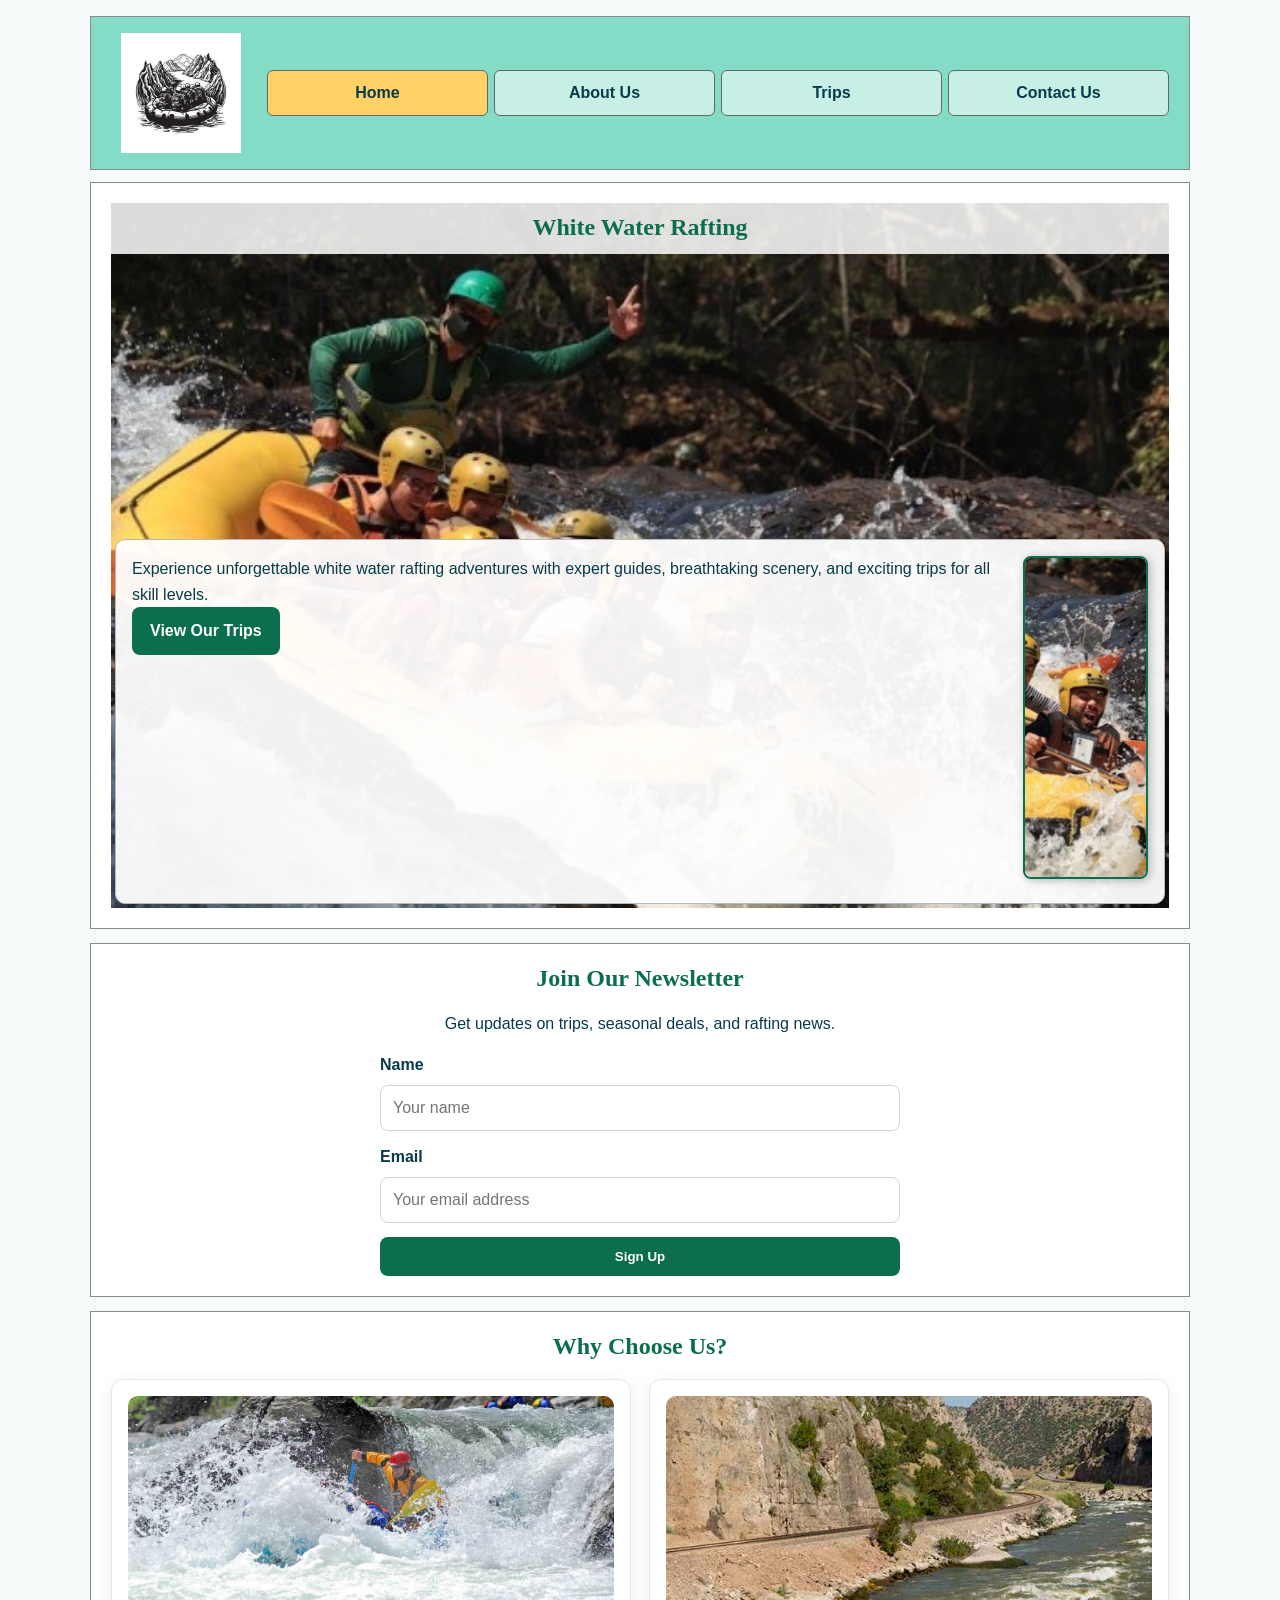
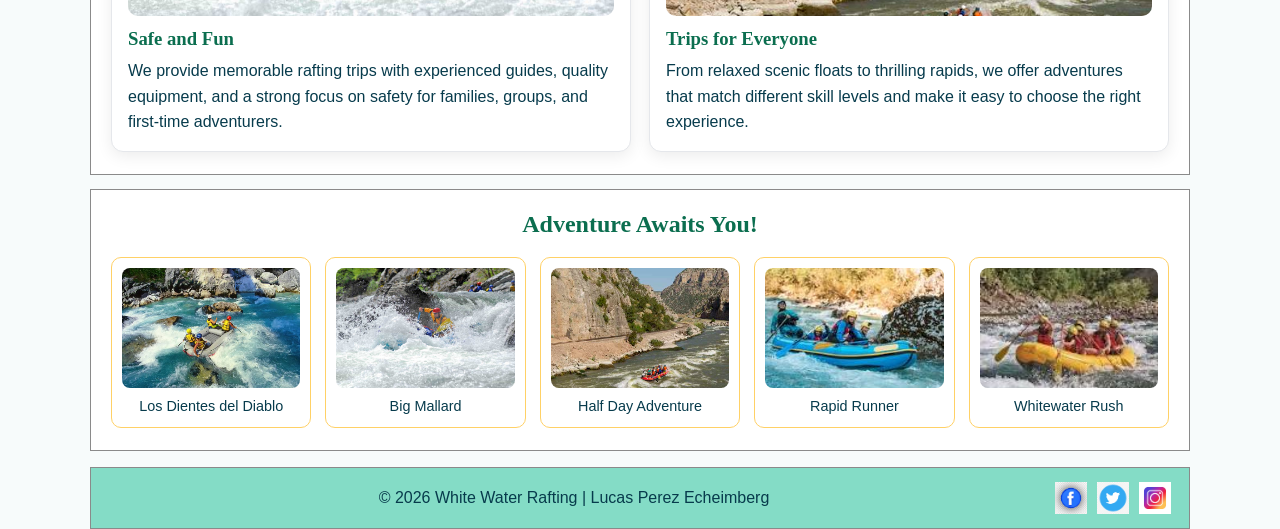
<file: wwr/index.html>
<!DOCTYPE html>
<html lang="en-US">

<head>
    <meta charset="UTF-8">
    <meta name="viewport" content="width=device-width, initial-scale=1.0">
    <meta name="description"
      content="White Water Rafting home page featuring adventure options, company highlights, and a newsletter sign-up.">
    <meta name="author" content="Lucas Perez Echeimberg">
    <title>Home | White Water Rafting</title>
    <link rel="stylesheet" href="styles/rafting.css">
</head>

<body>
    <header>
        <a href="index.html" aria-label="White Water Rafting home">
            <img src="images/logo.jpg" alt="White Water Rafting logo">
        </a>
        <nav aria-label="Main navigation">
            <a href="index.html" aria-current="page">Home</a>
            <a href="about.html">About Us</a>
            <a href="trips.html">Trips</a>
            <a href="contact.html">Contact Us</a>
        </nav>
    </header>

    <main>
        <section class="hero">
            <img src="images/hero.jpg" alt="White water rafting adventure on a fast-moving river">
            <h1>White Water Rafting</h1>

            <article class="hero-message">
                <img src="images/happy-client.jpg" alt="Happy client enjoying a rafting trip">
                <p>
                    Experience unforgettable white water rafting adventures with expert guides,
                    breathtaking scenery, and exciting trips for all skill levels.
                </p>
                <a class="cta-button" href="trips.html">View Our Trips</a>
            </article>
        </section>

        <section class="newsletter">
            <h2>Join Our Newsletter</h2>
            <p>Get updates on trips, seasonal deals, and rafting news.</p>

            <form action="#" method="post" class="newsletter-form">
                <div class="form-row">
                    <label for="name">Name</label>
                    <input type="text" id="name" name="name" placeholder="Your name" required>
                </div>

                <div class="form-row">
                    <label for="email">Email</label>
                    <input type="email" id="email" name="email" placeholder="Your email address"
                      required>
                </div>

                <button type="submit">Sign Up</button>
            </form>
        </section>

        <section class="highlights">
            <h2>Why Choose Us?</h2>

            <div class="grid-content">
                <article class="highlight-card">
                    <img src="images/rafting1.jpg"
                      alt="Rafting adventure on calm and exciting water">
                    <h3>Safe and Fun</h3>
                    <p>
                        We provide memorable rafting trips with experienced guides, quality
                        equipment,
                        and a strong focus on safety for families, groups, and first-time
                        adventurers.
                    </p>
                </article>

                <article class="highlight-card">
                    <img src="images/rafting2.jpg" alt="Group enjoying a guided rafting excursion">
                    <h3>Trips for Everyone</h3>
                    <p>
                        From relaxed scenic floats to thrilling rapids, we offer adventures that
                        match
                        different skill levels and make it easy to choose the right experience.
                    </p>
                </article>
            </div>
        </section>

        <section class="adventures">
            <h2>Adventure Awaits You!</h2>

            <div class="adventure-gallery">
                <figure>
                    <img src="images/rafting.jpeg" alt="Los Dientes del Diablo rafting run">
                    <figcaption>Los Dientes del Diablo</figcaption>
                </figure>

                <figure>
                    <img src="images/rafting1.jpg" alt="Big Mallard rafting route">
                    <figcaption>Big Mallard</figcaption>
                </figure>

                <figure>
                    <img src="images/rafting2.jpg" alt="Half Day Adventure rafting trip">
                    <figcaption>Half Day Adventure</figcaption>
                </figure>

                <figure>
                    <img src="images/rafting3.jpeg" alt="Rapid Runner rafting adventure">
                    <figcaption>Rapid Runner</figcaption>
                </figure>

                <figure>
                    <img src="images/rafting4.jpeg" alt="Whitewater Rush rafting adventure">
                    <figcaption>Whitewater Rush</figcaption>
                </figure>
            </div>
        </section>
    </main>

    <footer>
        <p>&copy; 2026 White Water Rafting | Lucas Perez Echeimberg</p>

        <nav class="socialmedia" aria-label="Social media links">
            <a href="https://facebook.com" target="_blank" rel="noopener noreferrer">
                <img src="images/facebook.png" alt="Facebook">
            </a>

            <a href="https://twitter.com" target="_blank" rel="noopener noreferrer">
                <img src="images/twitter.png" alt="Twitter">
            </a>

            <a href="https://instagram.com" target="_blank" rel="noopener noreferrer">
                <img src="images/instagram.jpg" alt="Instagram">
            </a>
        </nav>
    </footer>
</body>

</html>
</file>
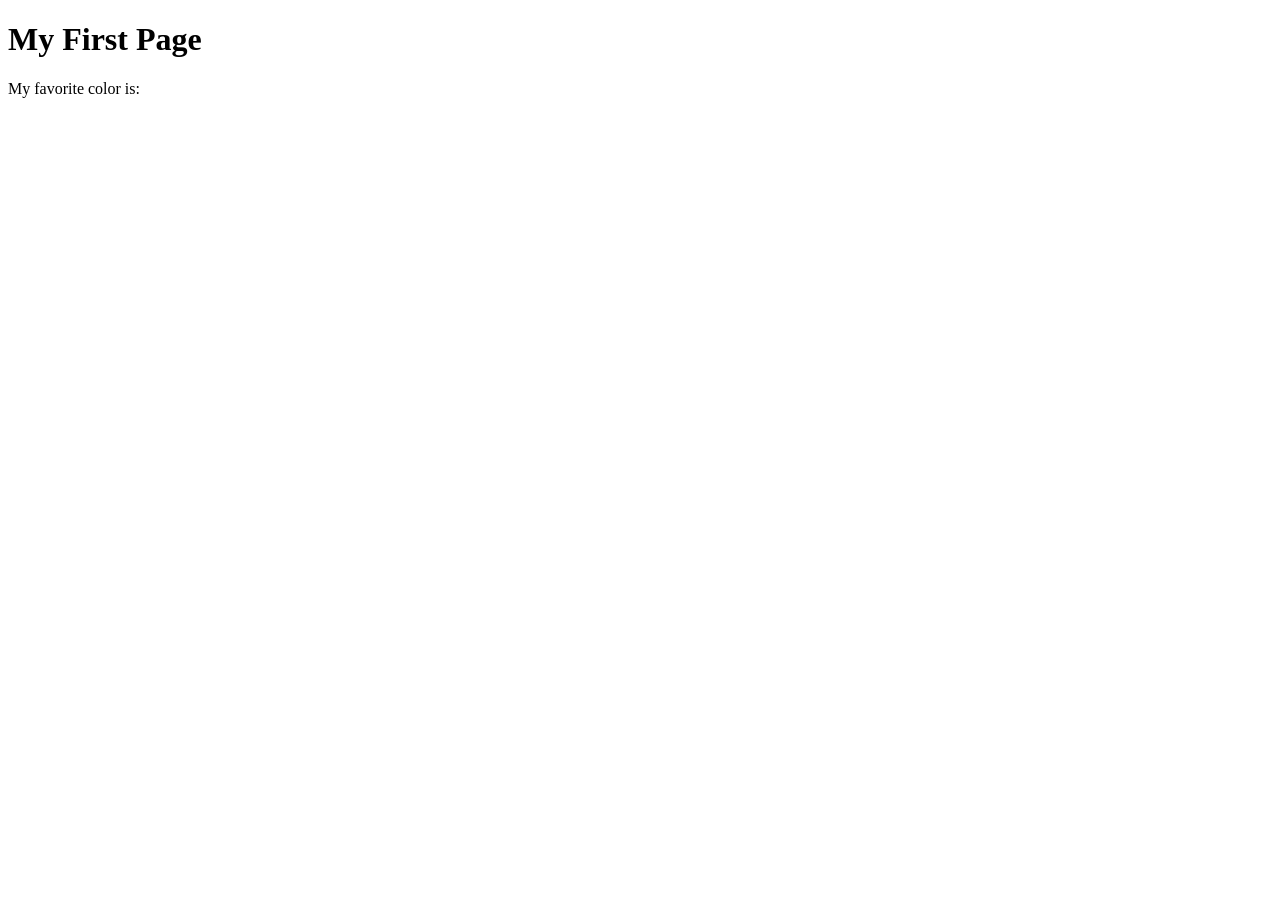
<file: week01/first-page.html>
<!DOCTYPE html>
<html lang="en">
<head>
    <meta charset="UTF-8">
    <meta name="viewport" content="width=device-width, initial-scale=1.0">
    <title>My First Page</title>
</head>
<body>
    <h1>My First Page</h1>
    <p>My favorite color is: </p>
</body>
</html>
</file>
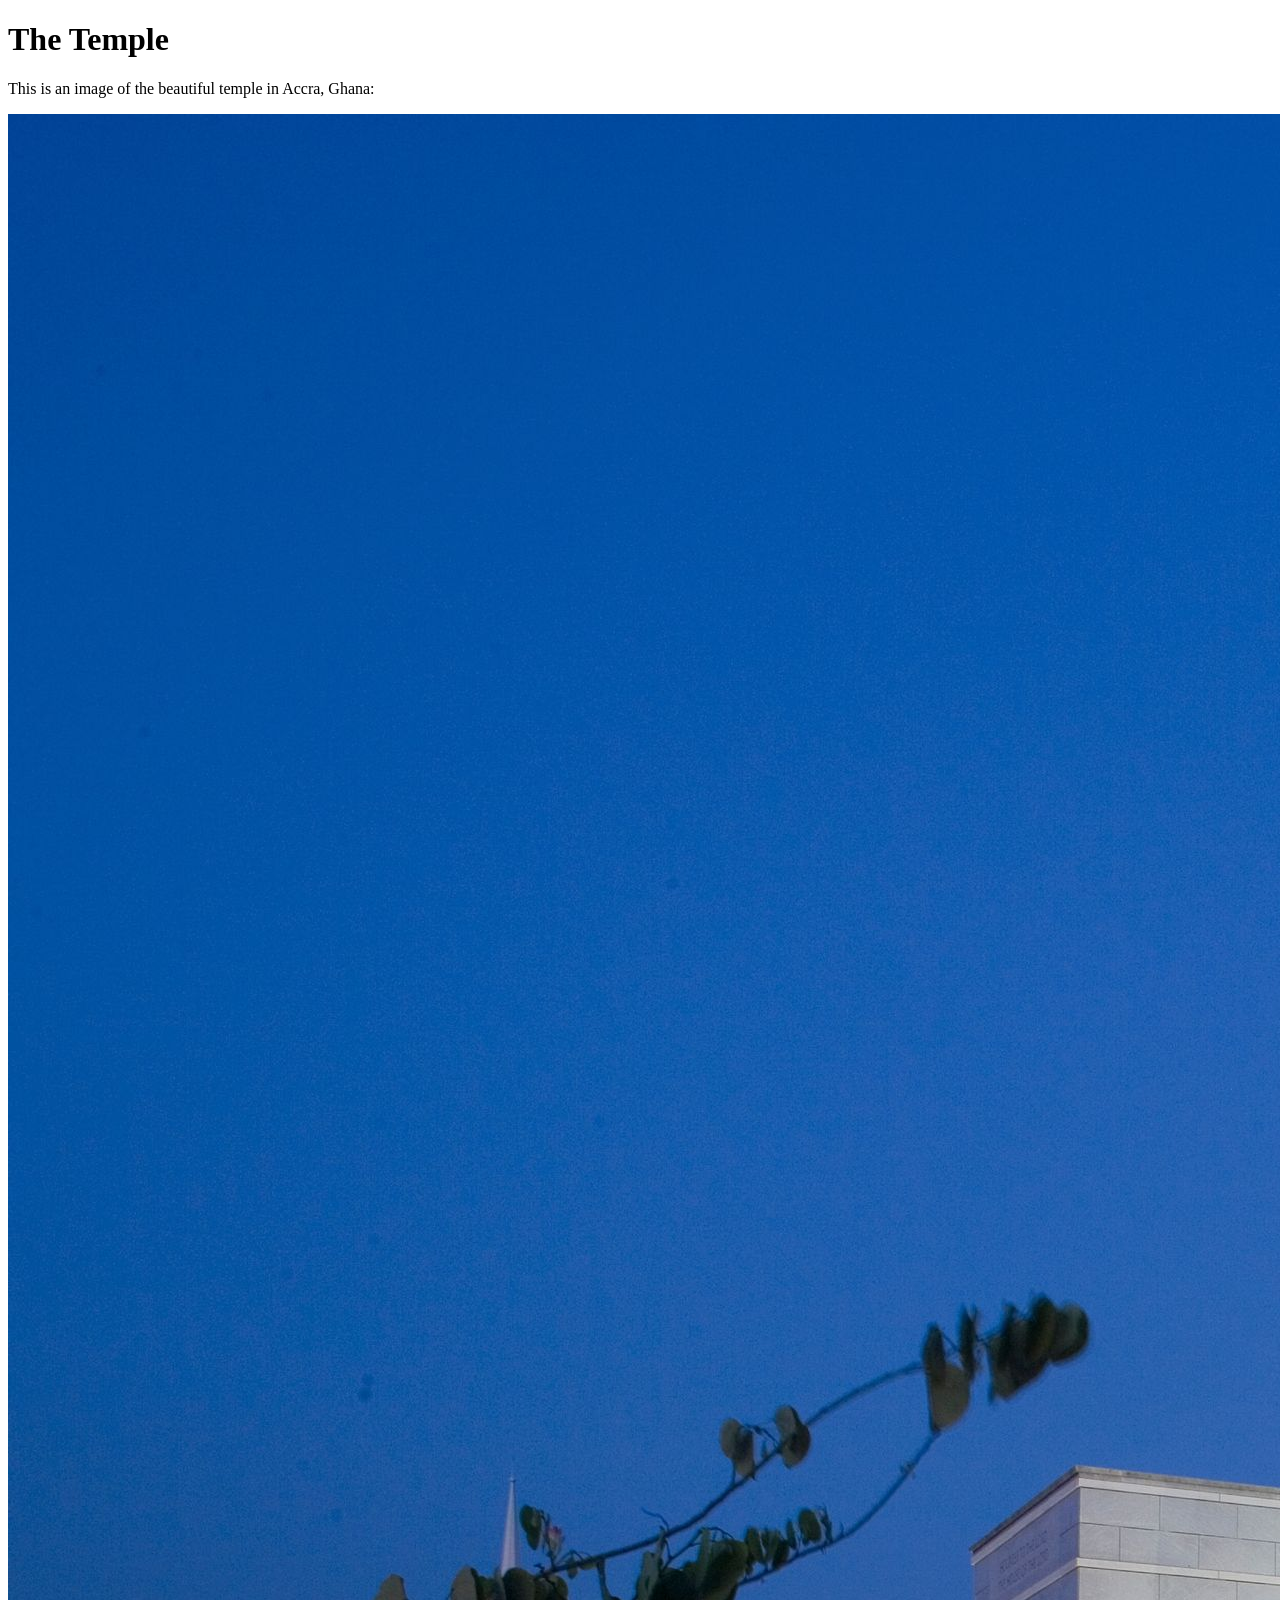
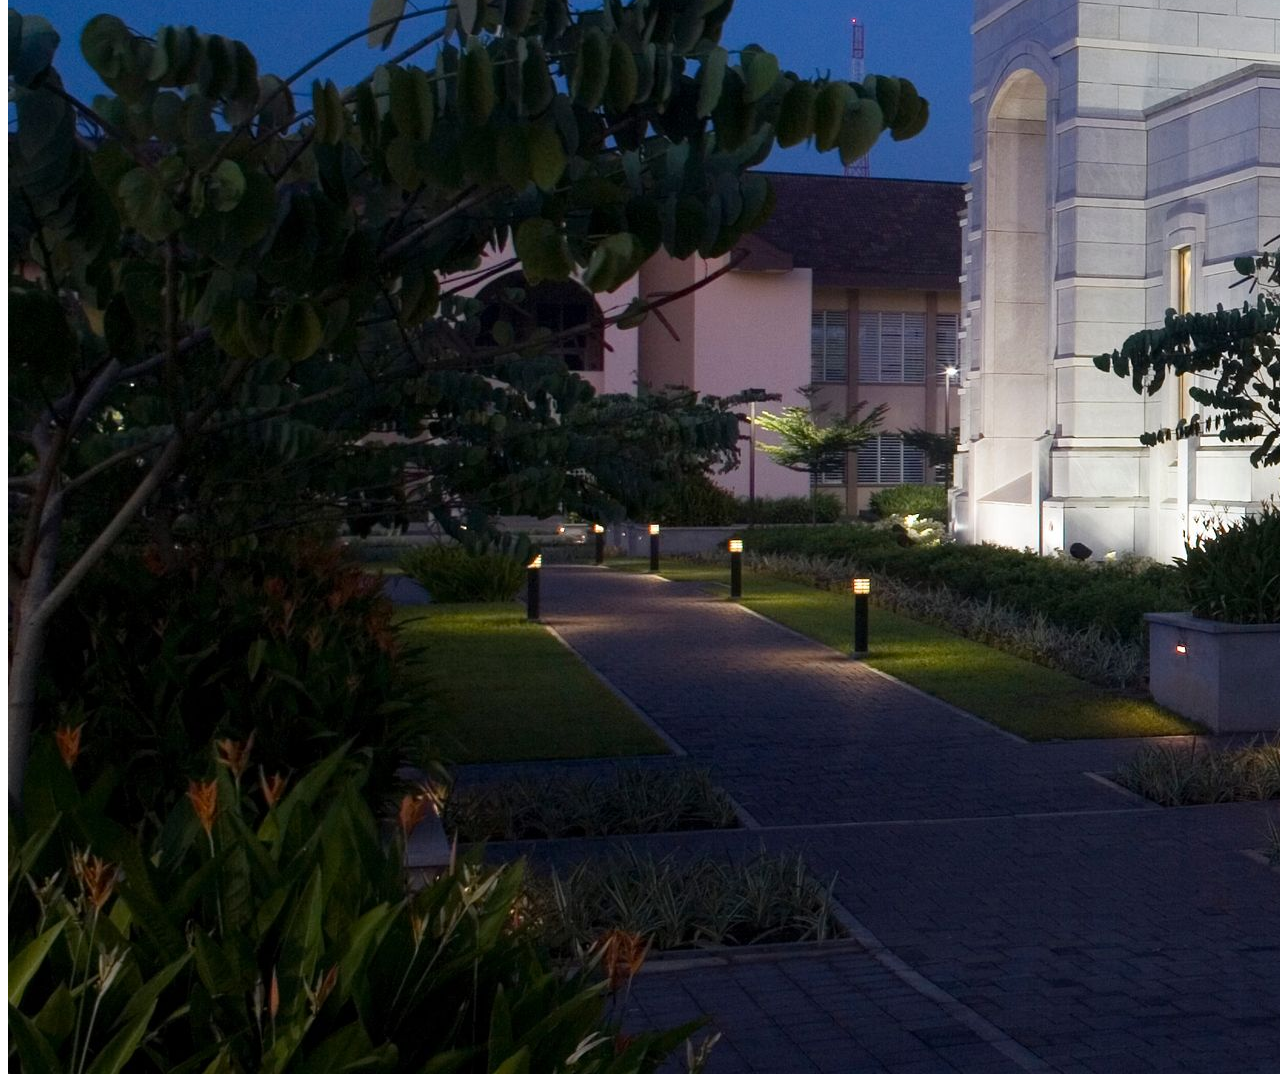
<file: week01/images.html>
<!DOCTYPE html>
<html lang="en">
<head>
    <meta charset="UTF-8">
    <meta name="viewport" content="width=device-width, initial-scale=1.0">
    <title>Temple Image</title>
</head>
<body>
    <h1>The Temple</h1>
    <p>This is an image of the beautiful temple in Accra, Ghana:</p>
    <img src="images/temple-large.jpeg" alt="The Accra Ghana Temple">
    
</body>
</html>
</file>
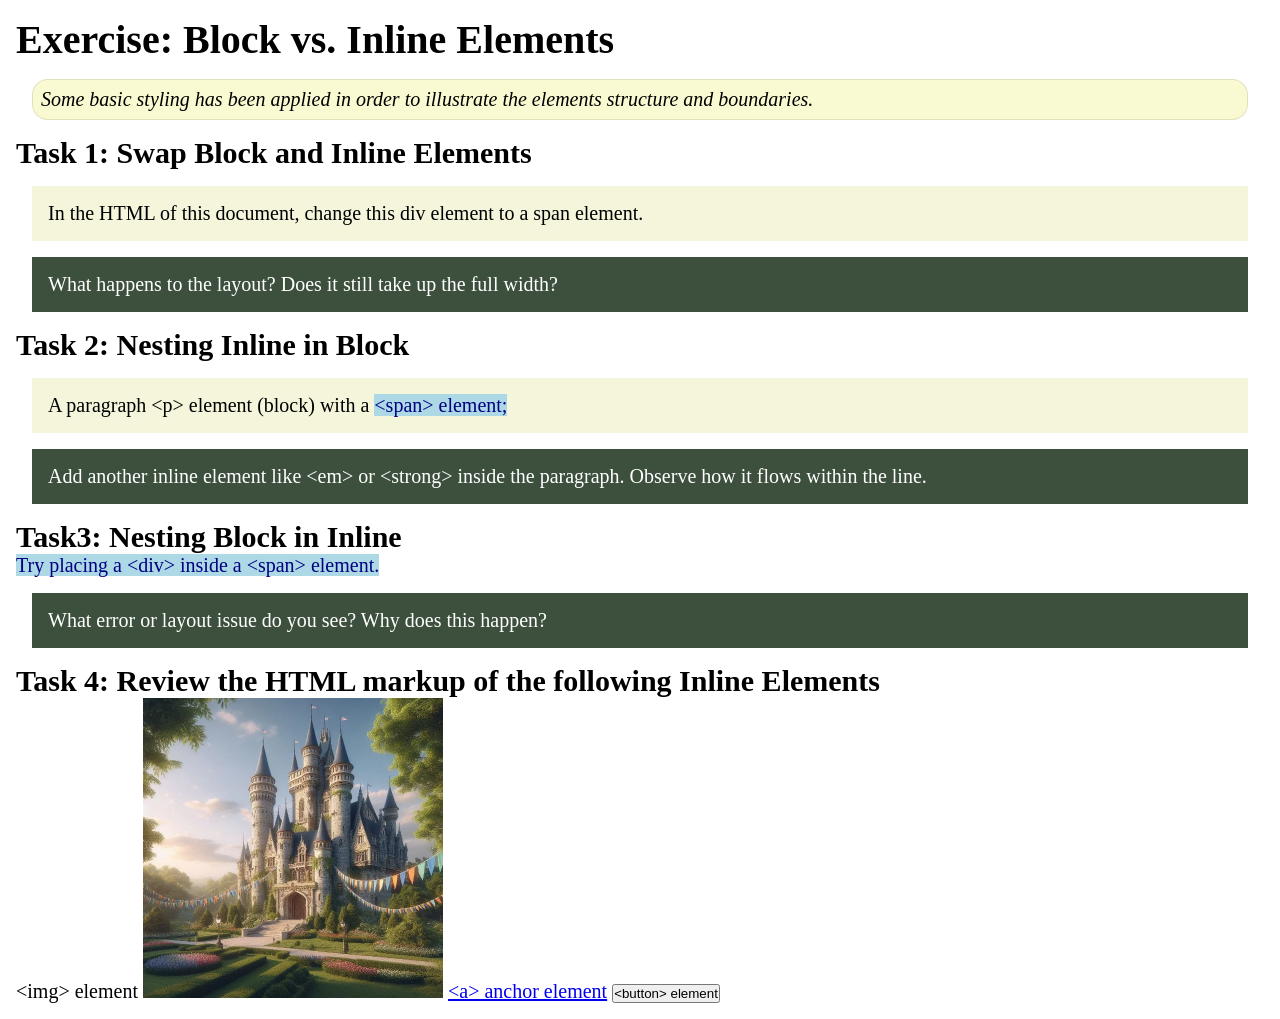
<file: week02/block-vs-inline.html>
<!DOCTYPE html>
<html lang="en">

<head>
    <meta charset="UTF-8">
    <meta name="viewport" content="width=device-width, initial-scale=1.0">
    <title>Exercise: Block vs. Inline Elements</title>
    <link rel="stylesheet" href="styles/block-vs-inline.css">
</head>

<body>
    <main>
        <h1>Exercise: Block vs. Inline Elements</h1>
        <p class="note">Some basic styling has been applied in order to illustrate the elements structure and
            boundaries.</p>

        <h2>Task 1: Swap Block and Inline Elements</h2>
        <div>In the HTML of this document, change this div element to a span element.</div>

        <p class="question">What happens to the layout? Does it still take up the full width?</p>

        <h2>Task 2: Nesting Inline in Block</h2>
        <p>A paragraph &lt;p&gt; element (block) with a <span>&lt;span&gt; element;</span></p>
        <p class="question">Add another inline element like &lt;em&gt; or &lt;strong&gt; inside the paragraph. Observe
            how it flows within the line.</p>

        <h2>Task3: Nesting Block in Inline</h2>
        <span>Try placing a &lt;div&gt; inside a &lt;span&gt; element.</span>
            <p class="question">What error or layout issue do you see? Why does this happen?</p>


            <h2>Task 4: Review the HTML markup of the following Inline Elements</h2>
        &lt;img&gt; element
        <img src="images/castle.webp" alt="placeholder image (images are inline)" width="300" height="300">
        <a href="https://churchofjesuschrist.org">&lt;a&gt; anchor element</a>
        <button type="button">&lt;button&gt; element</button>
    </main>
</body>

</html>
</file>
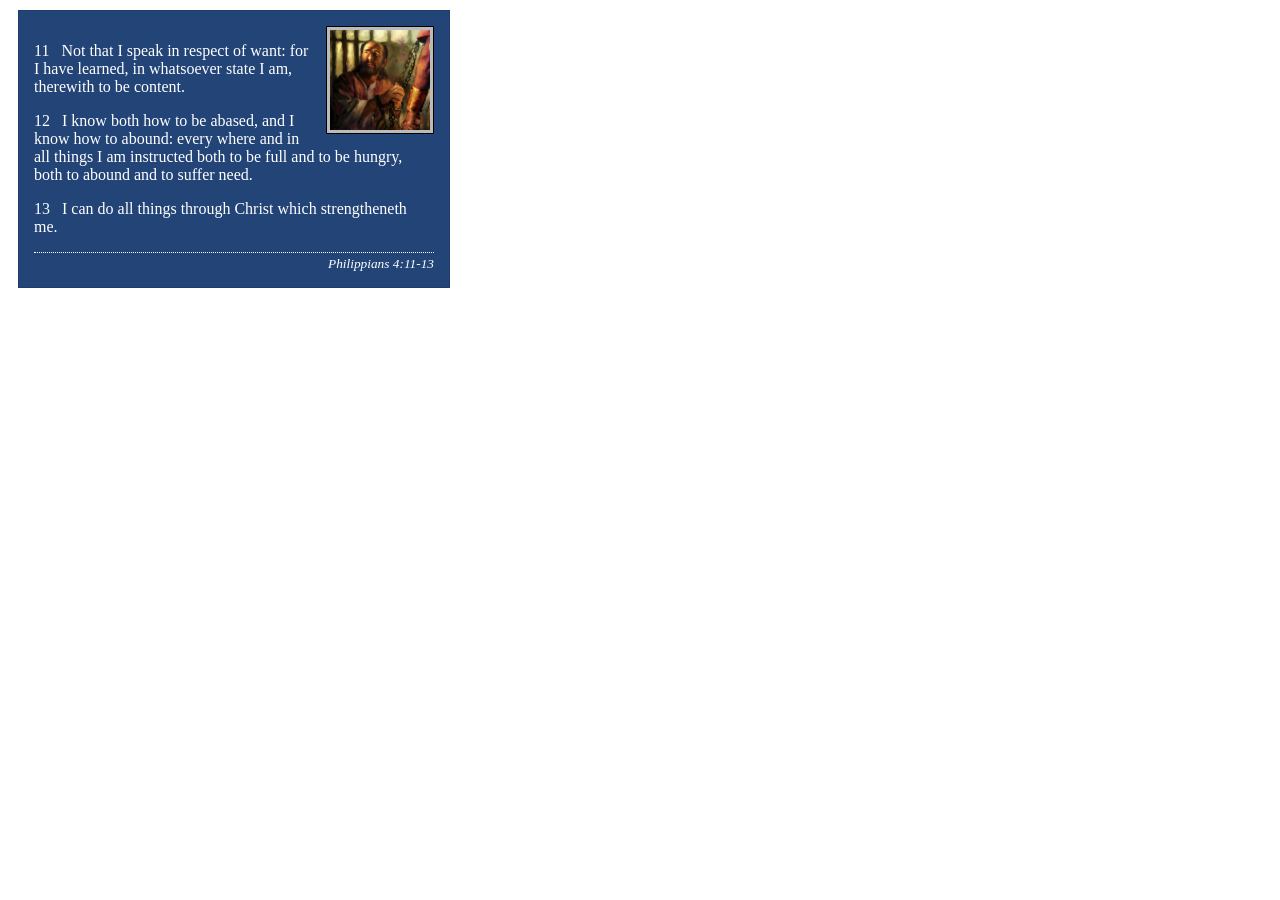
<file: week02/box-model-solution.html>
<!DOCTYPE html>
<html lang="en">
<head>
    <meta charset="UTF-8">
    <meta name="viewport" content="width=device-width, initial-scale=1.0">
    <title>Box Model Activity</title>
    <link rel="stylesheet" href="styles/box-model-solution.css">
</head>
<body>
    <main>
        <div class="callout">
            <img src="images/apostle-paul-imprisoned.webp" alt="Paul the Apostle - Imprisoned in Rome" width="200" height="200">
            <blockquote>
                <p>11 &nbsp; Not that I speak in respect of want: for I have learned, in whatsoever state I am, therewith to be content.</p>
                <p>12 &nbsp; I know both how to be abased, and I know how to abound: every where and in all things I am instructed both to be full and to be hungry, both to abound and to suffer need.</p>
                <p>13 &nbsp; I can do all things through Christ which strengtheneth me.</p>
            </blockquote>
            <cite>Philippians 4:11-13</cite>
        </div>
    </main>
</body>
</html>
</file>
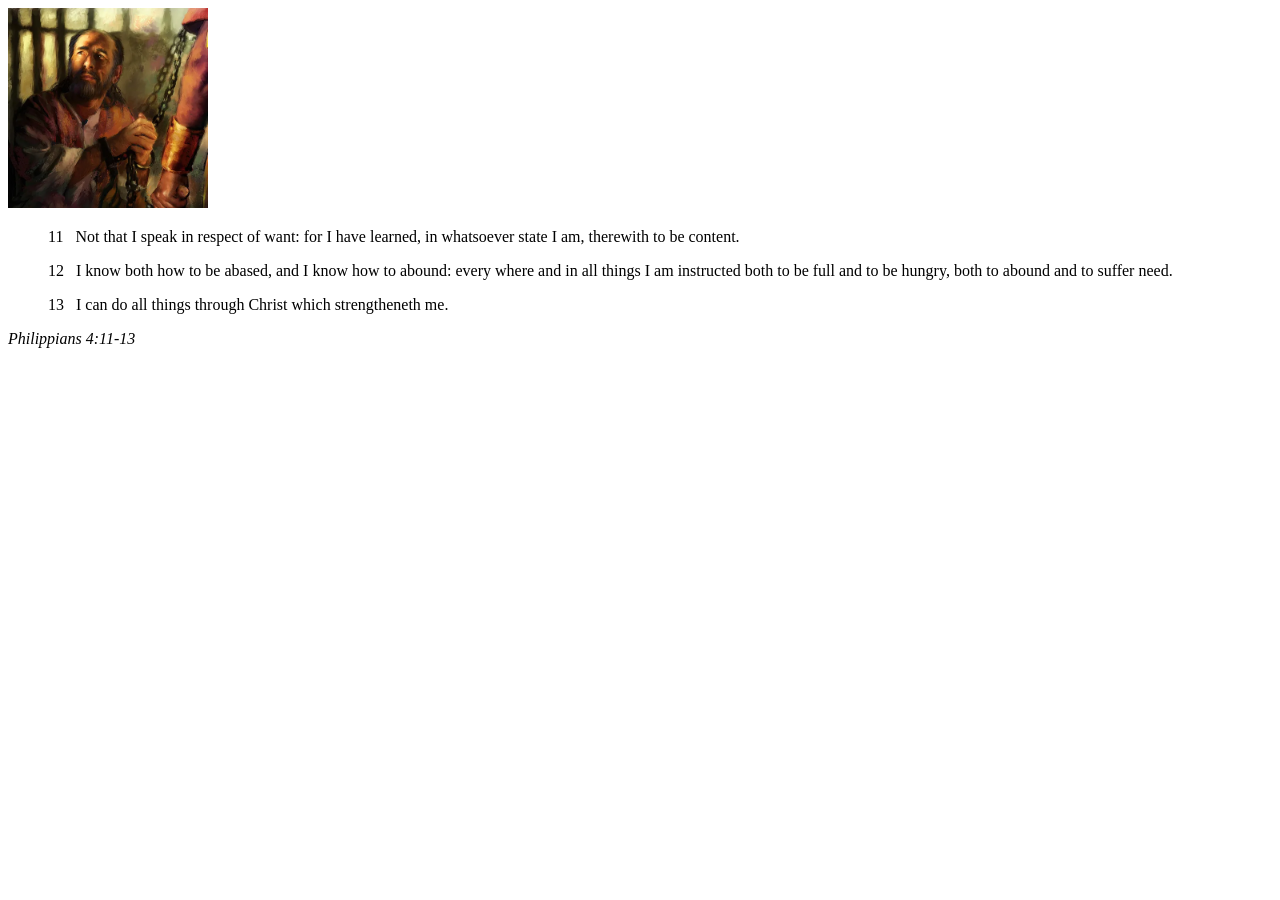
<file: week02/box-model.html>
<!DOCTYPE html>
<html lang="en">
<head>
    <meta charset="UTF-8">
    <meta name="viewport" content="width=device-width, initial-scale=1.0">
    <title>Box Model Activity</title>
</head>
<body>
    <main>
        <div class="callout">
            <img src="images/apostle-paul-imprisoned.webp" alt="Paul the Apostle - Imprisoned in Rome" width="200" height="200">
            <blockquote>
                <p>11 &nbsp; Not that I speak in respect of want: for I have learned, in whatsoever state I am, therewith to be content.</p>
                <p>12 &nbsp; I know both how to be abased, and I know how to abound: every where and in all things I am instructed both to be full and to be hungry, both to abound and to suffer need.</p>
                <p>13 &nbsp; I can do all things through Christ which strengtheneth me.</p>
            </blockquote>
            <cite>Philippians 4:11-13</cite>
        </div>
    </main>
</body>
</html>
</file>
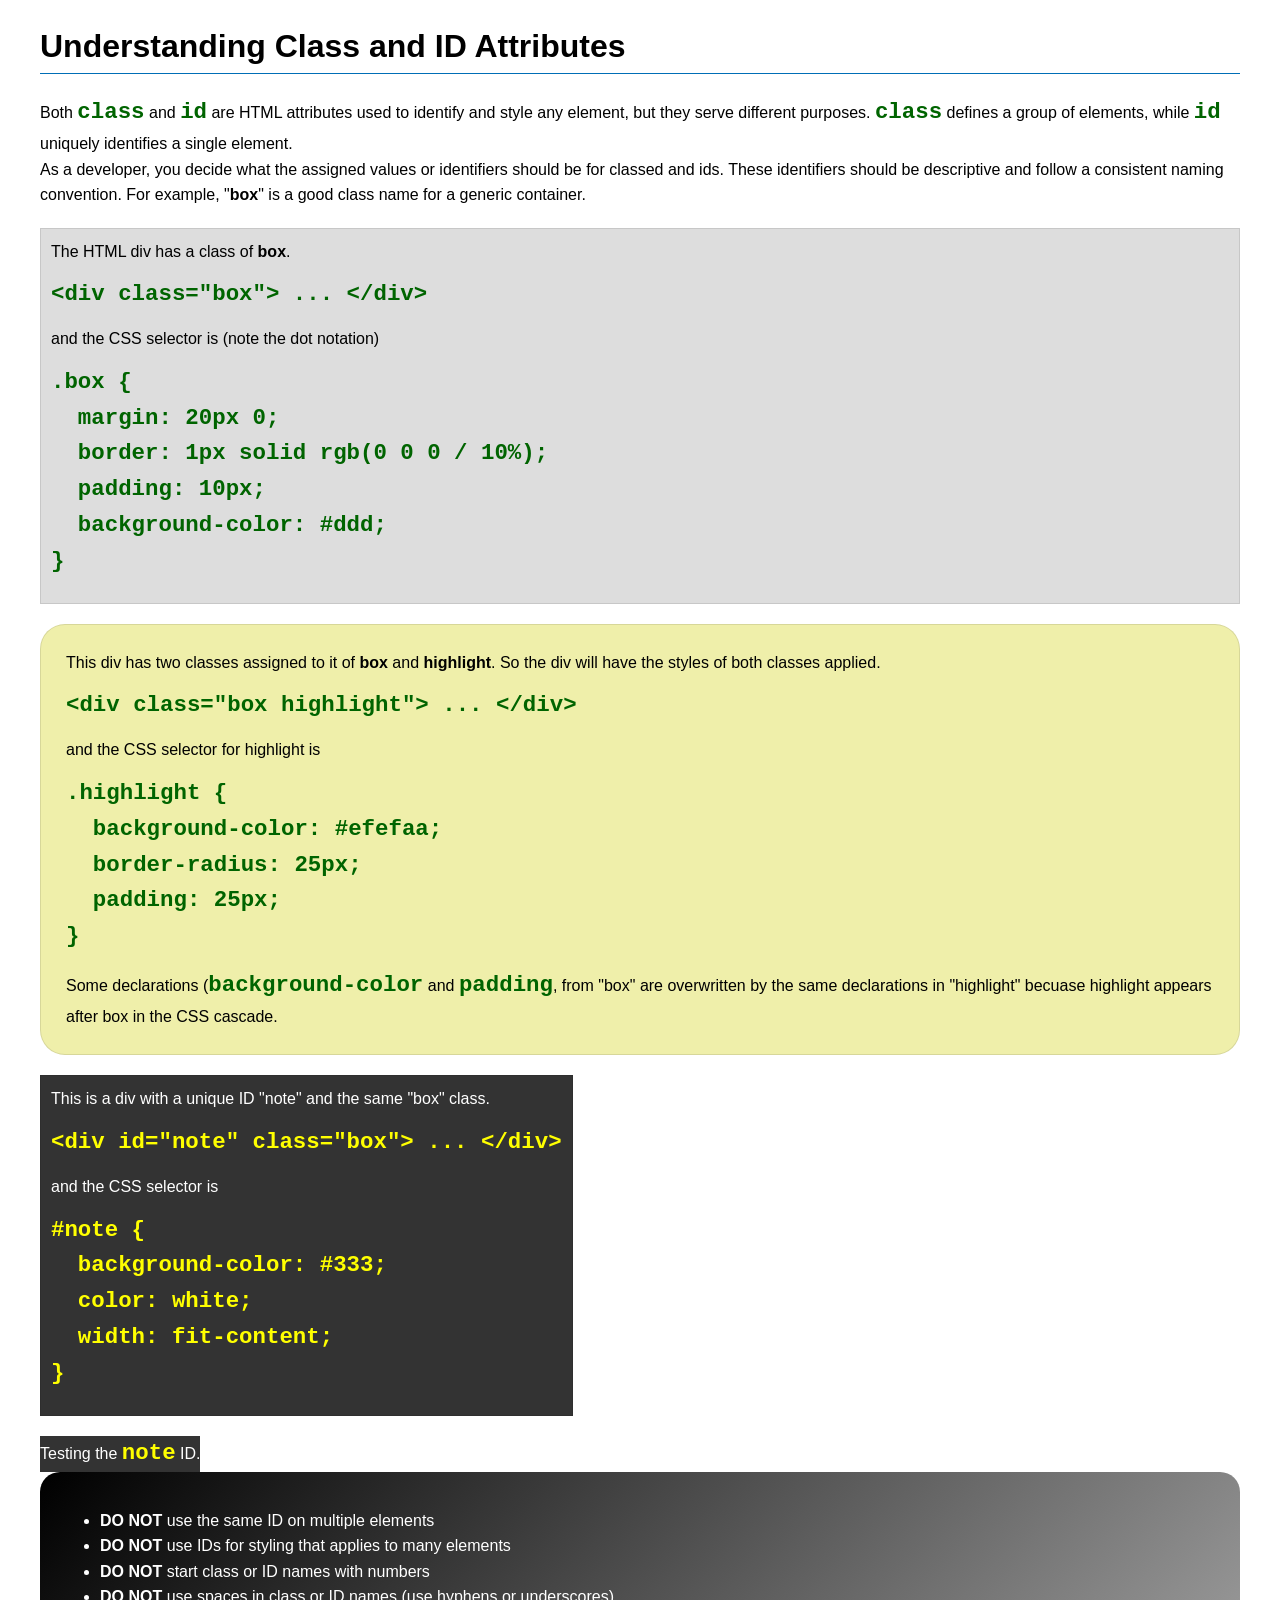
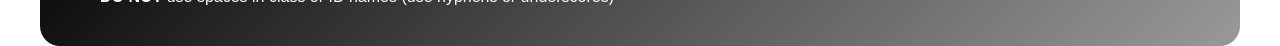
<file: week03/class-and-id.html>
<!DOCTYPE html>
<html lang="en">

<head>
    <meta charset="UTF-8">
    <meta name="viewport" content="width=device-width, initial-scale=1.0">
    <title>Class vs ID Attributes</title>
    <link rel="stylesheet" href="styles/class-and-id.css">
</head>

<body>
    <h1>Understanding Class and ID Attributes</h1>
    <p>Both <code>class</code> and <code>id</code> are HTML attributes used to identify and style any element, but they
        serve different purposes. <code>class</code> defines a group of elements, while <code>id</code> uniquely
        identifies a single element.</p>
    <p>As a developer, you decide what the assigned values or identifiers should be for classed and ids. These
        identifiers should be
        descriptive and follow a consistent naming convention. For example, "<strong>box</strong>" is a good class name
        for a generic container.</p>
    <div class="box">
        <p>The HTML div has a class of <strong>box</strong>.</p>
        <pre><code class="html">&lt;div class="box"&gt; ... &lt;/div&gt;</code></pre>
        and the CSS selector is (note the dot notation)
        <pre><code class="css">.box {
  margin: 20px 0;
  border: 1px solid rgb(0 0 0 / 10%);
  padding: 10px;
  background-color: #ddd; 
}</code></pre>
    </div>

    <div class="box highlight">
        <p>This div has two classes assigned to it of <strong>box</strong> and <strong>highlight</strong>. So the div
            will have the styles of both classes applied.</p>
        <pre><code class="html">&lt;div class="box highlight"&gt; ... &lt;/div&gt;</code></pre>
        and the CSS selector for highlight is
        <pre><code class="css">.highlight {
  background-color: #efefaa;
  border-radius: 25px;
  padding: 25px;
}</code></pre>
<p>Some declarations (<code>background-color</code> and <code>padding</code>, from "box" are overwritten by the same declarations in "highlight" becuase highlight appears after box in the CSS cascade.</p>
    </div>

    <div id="note" class="box">
        <p>This is a div with a unique ID "note" and the same "box" class.</p>
        <pre><code class="html">&lt;div id="note" class="box"&gt; ... &lt;/div&gt;</code></pre>
        and the CSS selector is
        <pre><code class="css">#note {
  background-color: #333;
  color: white;
  width: fit-content;
}</code></pre>
    </div>

    <div id="note">
        <p>Testing the <code>note</code> ID.</p>
    </div>

    <section id="best-practice">
        <ul>
            <li><strong>DO NOT</strong> use the same ID on multiple elements</li>
            <li><strong>DO NOT</strong> use IDs for styling that applies to many elements</li>
            <li><strong>DO NOT</strong> start class or ID names with numbers</li>
            <li><strong>DO NOT</strong> use spaces in class or ID names (use hyphens or underscores)</li>
        </ul>
    </section>




</body>

</html>
</file>
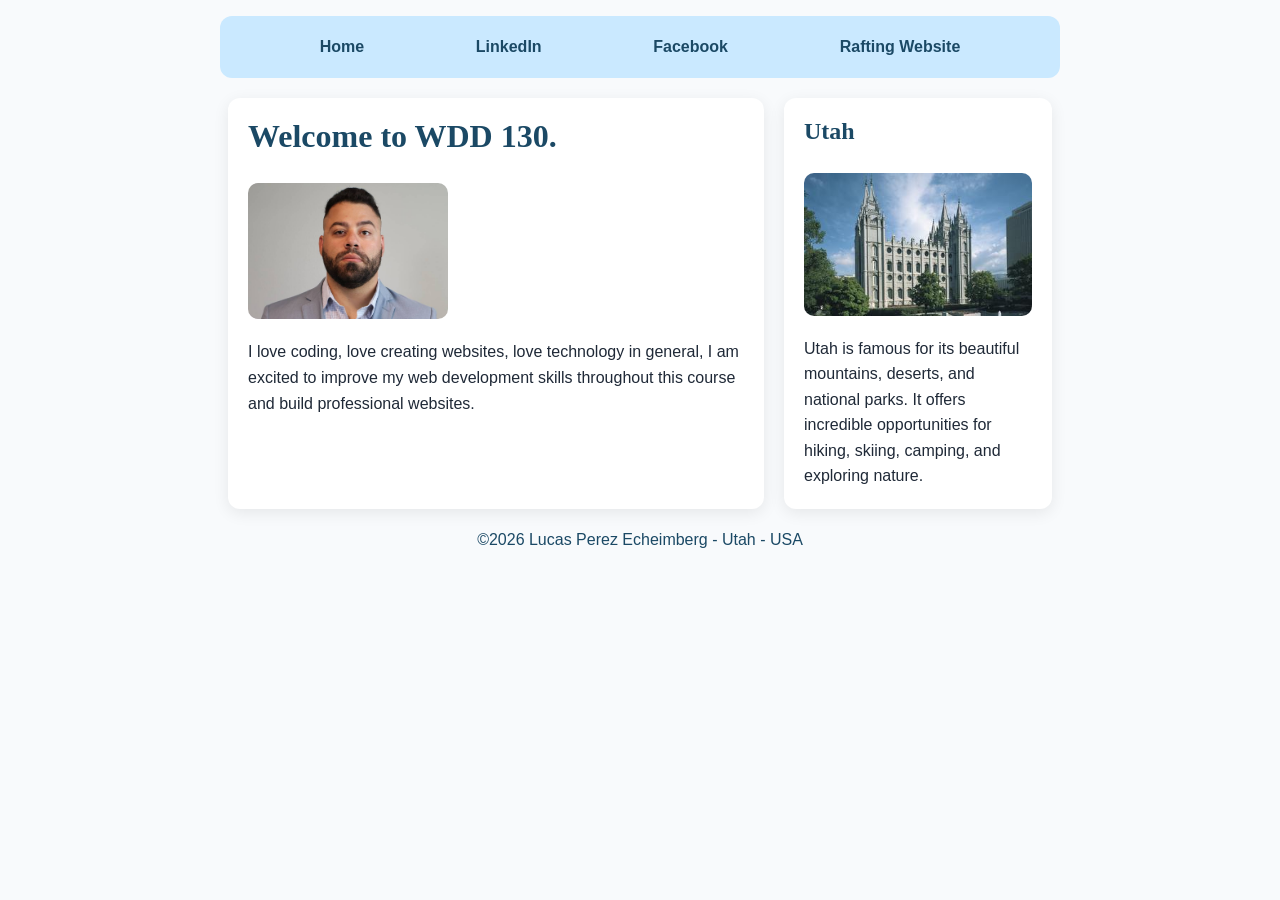
<file: week04/flexbox-layout.html>
<!DOCTYPE html>
<html lang="en">

<head>
    <meta charset="UTF-8">
    <meta name="viewport" content="width=device-width, initial-scale=1.0">
    <meta name="description"
      content="Lucas Perez Echeimberg | WDD 130 | Home page for web development assignments and projects.">
    <meta name="author" content="Lucas Perez Echeimberg">
    <title>Lucas Perez Echeimberg | WDD 130</title>
    <link rel="stylesheet" href="../styles/styles.css">
</head>

<body>
    <header>
        <nav>
            <a href="#">Home</a>
            <a href="https://www.linkedin.com/" target="_blank"
              rel="noopener noreferrer">LinkedIn</a>
            <a href="https://www.facebook.com/" target="_blank"
              rel="noopener noreferrer">Facebook</a>
            <a href="wwr/index.html">Rafting Website</a>
        </nav>
    </header>

    <div class="grid">
        <main>
            <h1>Welcome to WDD 130.</h1>
            <img src="../images/profile.jpg" alt="Hello, my name is Lucas Perez Echeimberg"
              width="200">
            <p>
                I love coding, love creating websites, love technology in general, I am excited to
                improve my web development skills throughout this course and build professional
                websites.
            </p>
        </main>

        <aside>
            <h2>Utah</h2>
            <img src="../images/salt-lake-temple.jpg" alt="Salt Lake Temple in Utah">
            <p>
                Utah is famous for its beautiful mountains, deserts, and national parks. It offers
                incredible opportunities for hiking, skiing, camping, and exploring nature.
            </p>
        </aside>
    </div>

    <footer>
        <p>©2026 Lucas Perez Echeimberg - Utah - USA</p>
    </footer>
</body>

</html>
</file>
<file: wwr/styles/rafting.css>
:root {
    --primary-color: #0b6e4f;
    --secondary-color: #84dcc6;
    --accent1-color: #073b4c;
    --accent2-color: #ffd166;
    --heading-font: Georgia, serif;
    --body-font: Arial, Helvetica, sans-serif;
}

*,
*::before,
*::after {
    box-sizing: border-box;
}

* {
    margin: 0;
    padding: 0;
}

body {
    font-family: var(--body-font);
    color: var(--accent1-color);
    background: #f7fbfb;
    line-height: 1.5;
}

img {
    display: block;
    max-width: 100%;
}

a {
    color: inherit;
}

header,
main,
footer {
    width: min(1100px, 92%);
    margin: 0 auto;
}

h1,
h2,
h3 {
    font-family: var(--heading-font);
    color: var(--primary-color);
    line-height: 1.2;
}

p {
    line-height: 1.6;
}

header {
    display: grid;
    grid-template-columns: 140px 1fr;
    align-items: center;
    gap: 16px;
    background-color: var(--secondary-color);
    padding: 16px 20px;
    margin-top: 16px;
    border: 1px solid #8a8a8a;
}

header a {
    text-decoration: none;
}

header img {
    width: 120px;
    height: auto;
    margin: 0 auto;
}

header nav {
    display: flex;
    justify-content: flex-end;
    flex-wrap: wrap;
    gap: 6px;
}

header nav a {
    flex: 1 1 120px;
    text-align: center;
    text-decoration: none;
    color: var(--accent1-color);
    font-weight: bold;
    padding: 10px 16px;
    background: rgba(255, 255, 255, 0.55);
    border: 1px solid #666;
    border-radius: 6px;
}

header nav a:hover,
header nav a[aria-current="page"] {
    background: var(--accent2-color);
    color: var(--accent1-color);
}

.hero {
    position: relative;
    margin-top: 12px;
    border: 1px solid #8a8a8a;
    overflow: hidden;
    background: #fff;
}

.hero > img {
    width: 100%;
    height: auto;
}

.hero h1 {
    position: absolute;
    top: 18px;
    left: 0;
    right: 0;
    text-align: center;
    background: rgba(255, 255, 255, 0.85);
    padding: 12px 16px;
    color: var(--primary-color);
}

.hero article {
    position: absolute;
    left: 24px;
    right: 24px;
    bottom: 24px;
    background: rgba(255, 255, 255, 0.94);
    padding: 16px;
    border: 1px solid #b9b9b9;
    border-radius: 10px;
    display: flow-root;
}

.hero article img {
    float: right;
    width: 125px;
    margin-left: 16px;
    margin-bottom: 8px;
    border: 2px solid var(--primary-color);
    box-shadow: 2px 2px 8px rgba(0, 0, 0, 0.25);
    border-radius: 8px;
}

main > section {
    margin-top: 14px;
    padding: 20px;
    border: 1px solid #8a8a8a;
    background: #fff;
}

main > section h2 {
    text-align: center;
    margin-bottom: 18px;
}

.newsletter {
    text-align: center;
}

.newsletter p {
    max-width: 760px;
    margin: 0 auto 16px;
}

.newsletter-form {
    display: grid;
    gap: 14px;
    max-width: 520px;
    margin: 0 auto;
    text-align: left;
}

.form-row {
    display: grid;
    gap: 8px;
}

label,
legend {
    font-weight: bold;
}

input,
textarea,
select {
    width: 100%;
    padding: 10px 12px;
    border: 1px solid #cbd5e1;
    border-radius: 8px;
    font: inherit;
    background: #fff;
}

button,
.cta-button {
    display: inline-block;
    background: var(--primary-color);
    color: #fff;
    border: none;
    border-radius: 8px;
    padding: 12px 18px;
    font-weight: bold;
    cursor: pointer;
    text-decoration: none;
    text-align: center;
}

button:hover,
.cta-button:hover {
    background: var(--accent2-color);
    color: var(--accent1-color);
}

.highlights {
    padding-bottom: 22px;
}

.grid-content {
    display: grid;
    grid-template-columns: repeat(2, minmax(0, 1fr));
    gap: 18px;
}

.highlight-card {
    background: #fff;
    padding: 16px;
    border-radius: 12px;
    box-shadow: 0 4px 16px rgba(0, 0, 0, 0.08);
    border: 1px solid #e5e7eb;
}

.highlight-card img {
    width: 100%;
    height: 220px;
    object-fit: cover;
    border-radius: 10px;
    margin-bottom: 12px;
}

.highlight-card h3 {
    margin-bottom: 8px;
}

.adventures {
    padding-bottom: 22px;
}

.adventure-gallery {
    display: grid;
    grid-template-columns: repeat(5, minmax(0, 1fr));
    gap: 14px;
    align-items: start;
}

.adventure-gallery figure {
    margin: 0;
    text-align: center;
    border: 1px solid var(--accent2-color);
    padding: 10px;
    border-radius: 10px;
    background: #fff;
}

.adventure-gallery img {
    width: 100%;
    height: 120px;
    object-fit: cover;
    border-radius: 8px;
}

.adventure-gallery figcaption {
    margin-top: 8px;
    font-size: 0.9rem;
}

.call-to-action {
    text-align: center;
}

.call-to-action p {
    max-width: 760px;
    margin: 0 auto 16px;
}

.trip-section {
    padding-bottom: 22px;
}

.trip-cards {
    display: grid;
    grid-template-columns: repeat(auto-fit, minmax(240px, 1fr));
    gap: 18px;
}

.trip-card {
    background: #fff;
    padding: 16px;
    border-radius: 12px;
    box-shadow: 0 4px 16px rgba(0, 0, 0, 0.08);
    border: 1px solid #e5e7eb;
}

.trip-card img {
    width: 100%;
    height: 180px;
    object-fit: cover;
    border-radius: 10px;
    margin-bottom: 12px;
}

.trip-card h3 {
    margin-bottom: 8px;
}

.equipment {
    text-align: center;
}

.equipment p {
    max-width: 820px;
    margin: 0 auto;
}

.trip-summary {
    overflow-x: auto;
}

.trip-summary table {
    width: 100%;
    border-collapse: collapse;
    margin-top: 8px;
    min-width: 640px;
}

.trip-summary caption {
    caption-side: top;
    font-weight: bold;
    margin-bottom: 10px;
}

.trip-summary th,
.trip-summary td {
    border: 1px solid #cbd5e1;
    padding: 12px;
    text-align: left;
}

.trip-summary th {
    background: var(--secondary-color);
    color: var(--accent1-color);
}

.trip-summary tbody tr:nth-child(even) {
    background: #f7fbfb;
}

.destinations {
    padding-bottom: 22px;
}

.contact-intro {
    text-align: center;
}

.contact-intro address {
    font-style: normal;
    display: grid;
    gap: 6px;
    margin-top: 10px;
}

.contact-intro a {
    color: var(--primary-color);
}

.contact-main {
    display: grid;
    grid-template-columns: 1fr 1.2fr;
    gap: 20px;
    align-items: start;
}

.contact-form {
    background: #fff;
    border-radius: 12px;
    padding: 20px;
    box-shadow: 0 4px 16px rgba(0, 0, 0, 0.08);
    border: 1px solid #e5e7eb;
}

.map-embed iframe {
    width: 100%;
    min-height: 420px;
    border: 0;
    border-radius: 12px;
    display: block;
}

form {
    display: grid;
    gap: 14px;
}

fieldset {
    border: 1px solid #cbd5e1;
    border-radius: 12px;
    padding: 14px;
}

legend {
    padding: 0 8px;
}

.radio-option {
    display: grid;
    grid-template-columns: auto 1fr;
    gap: 10px;
    align-items: center;
    margin-top: 10px;
}

.radio-option input[type="radio"] {
    width: 18px;
    height: 18px;
}

.checkbox-row label {
    display: grid;
    grid-template-columns: auto 1fr;
    gap: 10px;
    align-items: center;
    font-weight: normal;
}

.checkbox-row input[type="checkbox"] {
    width: 18px;
    height: 18px;
}

.team-section {
    padding: 20px 0;
}

.team-gallery {
    display: grid;
    grid-template-columns: repeat(3, 1fr);
    gap: 16px;
}

.team-gallery figure {
    background: #fff;
    border-radius: 12px;
    overflow: hidden;
    box-shadow: 0 4px 16px rgba(0, 0, 0, 0.08);
    text-align: center;
    border: 1px solid #e5e7eb;
}

.team-gallery img {
    width: 100%;
    height: 180px;
    object-fit: cover;
    display: block;
}

.team-gallery figcaption {
    padding: 12px;
    font-size: 0.95rem;
}

footer {
    display: flex;
    justify-content: space-between;
    align-items: center;
    gap: 16px;
    padding: 14px 18px;
    margin-top: 16px;
    background: var(--secondary-color);
    border: 1px solid #8a8a8a;
}

footer p {
    flex: 1;
    text-align: center;
    margin: 0;
}

.socialmedia {
    display: flex;
    gap: 10px;
    margin-left: auto;
}

.socialmedia a {
    text-decoration: none;
}

.socialmedia img {
    width: 32px;
    height: 32px;
    display: block;
}

@media (max-width: 900px) {

    .grid-content,
    .contact-main {
        grid-template-columns: 1fr;
    }

    .adventure-gallery {
        grid-template-columns: repeat(2, 1fr);
    }

    .team-gallery {
        grid-template-columns: 1fr;
    }

    header {
        grid-template-columns: 1fr;
        justify-items: center;
        gap: 12px;
    }

    header nav {
        justify-content: center;
    }

    footer {
        flex-direction: column;
        text-align: center;
    }

    .socialmedia {
        margin-left: 0;
        justify-content: center;
    }
}

@media (max-width: 600px) {
    .hero h1 {
        position: static;
        margin-bottom: 0;
    }

    .hero article {
        position: static;
        margin: 12px;
    }

    .hero article img {
        float: none;
        width: 100%;
        margin: 0 0 12px 0;
    }

    .adventure-gallery {
        grid-template-columns: 1fr;
    }

    .trip-summary table {
        min-width: 0;
    }
}
</file>
<file: week02/styles/block-vs-inline.css>
* {
    margin: 0;
    padding: 0;
}

body {
    font-size: 20px;
    margin: 1rem;
}

p,
div {
    background-color: beige;
    margin: 1rem;
    padding: 1rem;
}

span {
    color: navy;
    background-color: lightblue;
}

code {
    margin: 0;
    padding: 0;
    color: green;
    font-size: 1.2rem;
}

.note {
    font-style: italic;
    background-color: lightgoldenrodyellow;
    border-radius: 1rem;
    border: 1px solid rgb(0 0 0 / 10%);
    margin: 1rem;
    padding: .5rem;
}

.question {
    background-color: #3d503d;
    color: #fff;
}
</file>
<file: week02/styles/box-model-solution.css>
.callout {
    max-width: 400px;
    margin: 10px;
    border: 1px solid rgba(0, 0, 0, .1);
    padding: 15px;
    background-color: #247;
    color: #fff;
}

.callout img {
    float: right;
    margin: 0 0 10px 15px;
    border: 1px solid #000;
    padding: 3px;
    background-color: #bbb;
    width: 100px;
    height: auto;

}

blockquote {
    margin: 0;
}

cite {
    display: block;
    border-top: 1px dotted #fff;
    padding-top: 3px;
    text-align: right;
    font-size: smaller;
}
</file>
<file: week03/styles/class-and-id.css>
body {
    font-family: Arial, sans-serif;
    line-height: 1.6;
    margin: 0;
    padding: 0 40px;
}

h1 {
    border-bottom: 1px solid rgb(0 110 182);
    padding-bottom: 0;
}



p {
    margin: 0;
}

code {
    color: darkgreen;
    font-weight: 700;
    font-size: 1.4rem;
}

/* Class examples - can be reused */

.box {
    margin: 20px 0;
    border: 1px solid rgb(0 0 0 / 10%);
    padding: 10px;
    background-color: #ddd; /* this is shorthand for #dddddd */
}

.highlight {
    background-color: #efefaa;
    border-radius: 25px;
    padding: 25px;
}

/* ID examples - should be unique */

#note {
    background-color: #333;
    color: white;
    width: fit-content;
}

#note code {
    color: yellow;
}

#best-practice {
    background: linear-gradient(135deg, #000 0%, #999 100%);
    color: white;
    border-radius: 20px;
    padding: 20px
}
</file>
<file: styles/styles.css>
:root {
    --primary-color: #1b4965;
    --secondary-color: #cae9ff;
    --accent-color: #5fa8d3;
    --text-color: #1f2937;
    --light-bg: #f8fafc;
    --heading-font: Georgia, serif;
    --body-font: Arial, Helvetica, sans-serif;
}

* {
    box-sizing: border-box;
    margin: 0;
    padding: 0;
}

body {
    font-family: var(--body-font);
    color: var(--text-color);
    background: var(--light-bg);
}

header,
.grid,
footer {
    max-width: 840px;
    margin: 0 auto;
}

header {
    margin-top: 16px;
    background: var(--secondary-color);
    border-radius: 12px;
    padding: 14px 12px;
}

header nav {
    display: flex;
    justify-content: space-evenly;
    gap: 12px;
    flex-wrap: wrap;
}

header nav a {
    text-decoration: none;
    color: var(--primary-color);
    font-weight: bold;
    padding: 8px 12px;
}

header nav a:hover {
    color: var(--accent-color);
}

.grid {
    display: grid;
    grid-template-columns: 2fr 1fr;
    gap: 20px;
    margin-top: 20px;
    padding: 0 8px;
}

main,
aside {
    background: white;
    border-radius: 12px;
    padding: 20px;
    box-shadow: 0 4px 16px rgba(0, 0, 0, 0.08);
}

h1,
h2 {
    font-family: var(--heading-font);
    color: var(--primary-color);
    margin-bottom: 16px;
}

main img,
aside img {
    max-width: 100%;
    height: auto;
    border-radius: 10px;
    margin: 12px 0 16px;
}

p {
    line-height: 1.6;
}

footer {
    text-align: center;
    padding: 18px 0 30px;
    color: var(--primary-color);
}

@media (max-width: 700px) {
    .grid {
        grid-template-columns: 1fr;
    }
}
</file>
